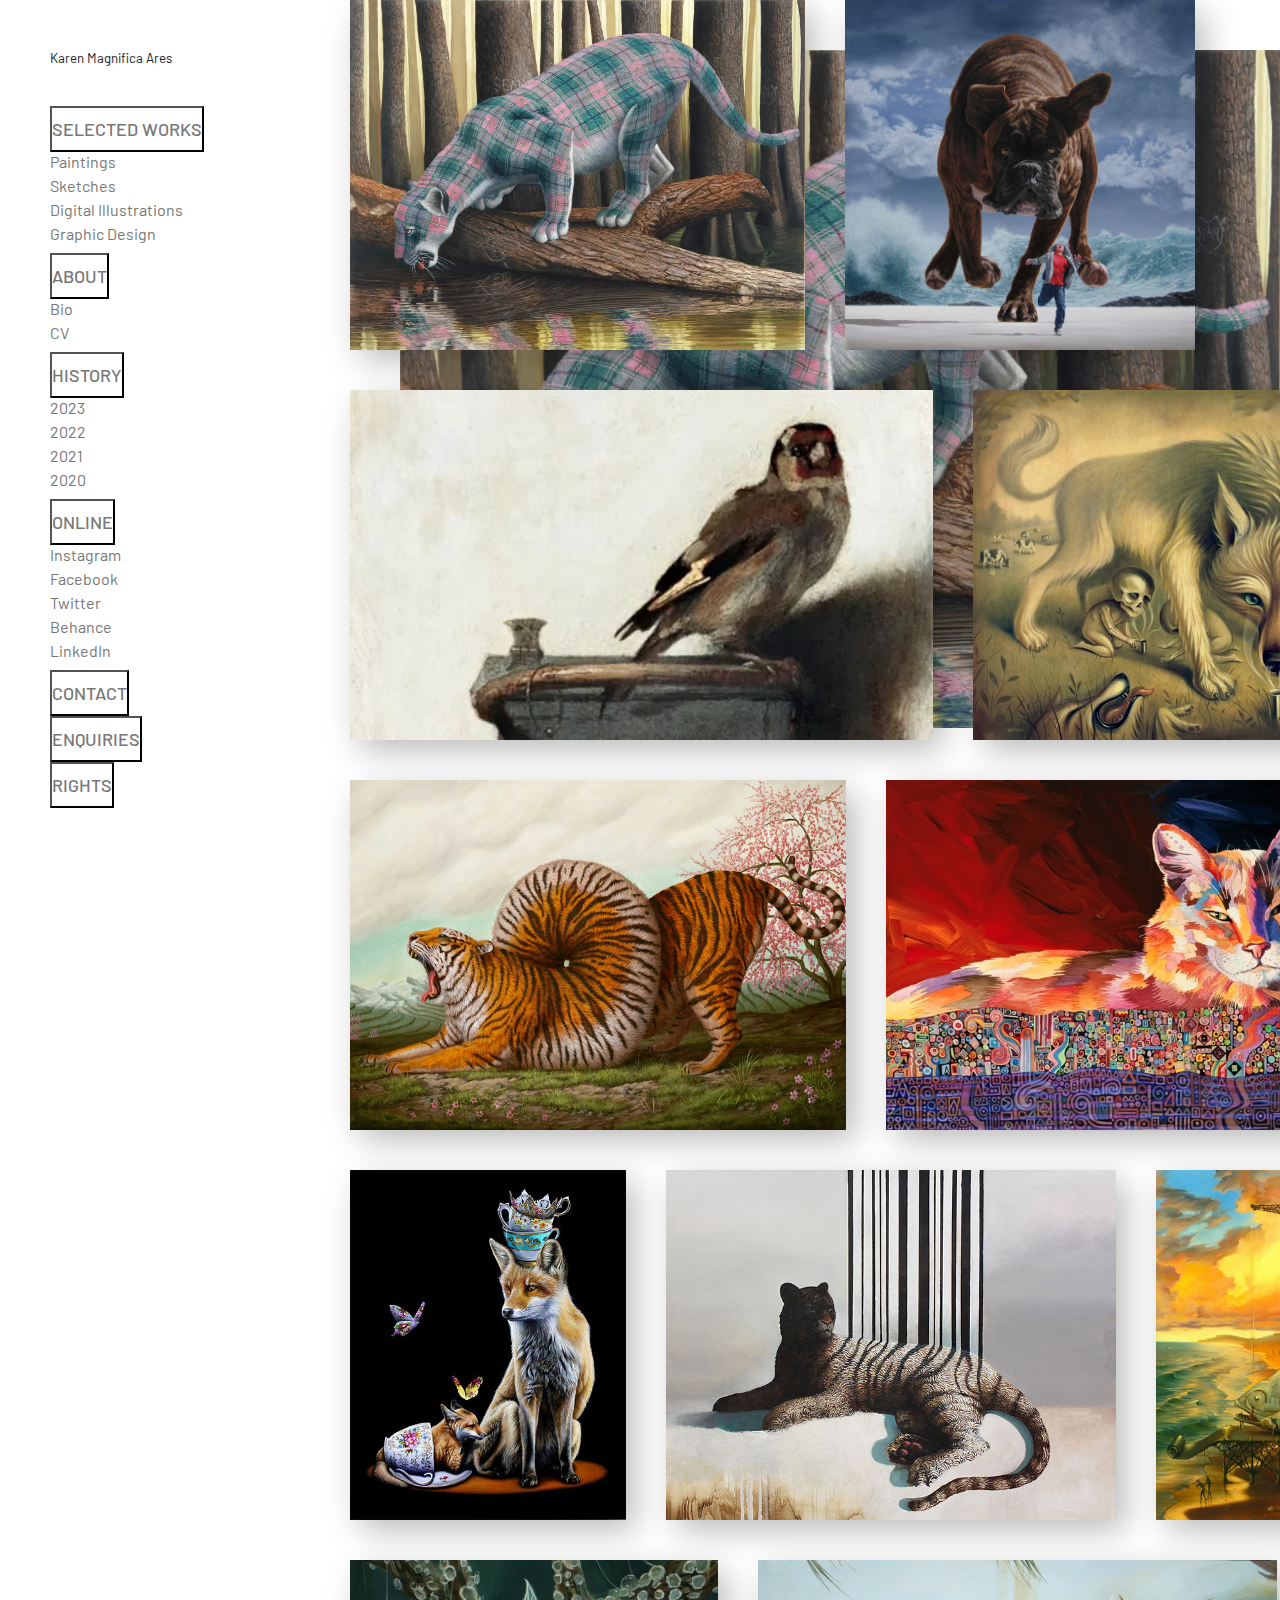
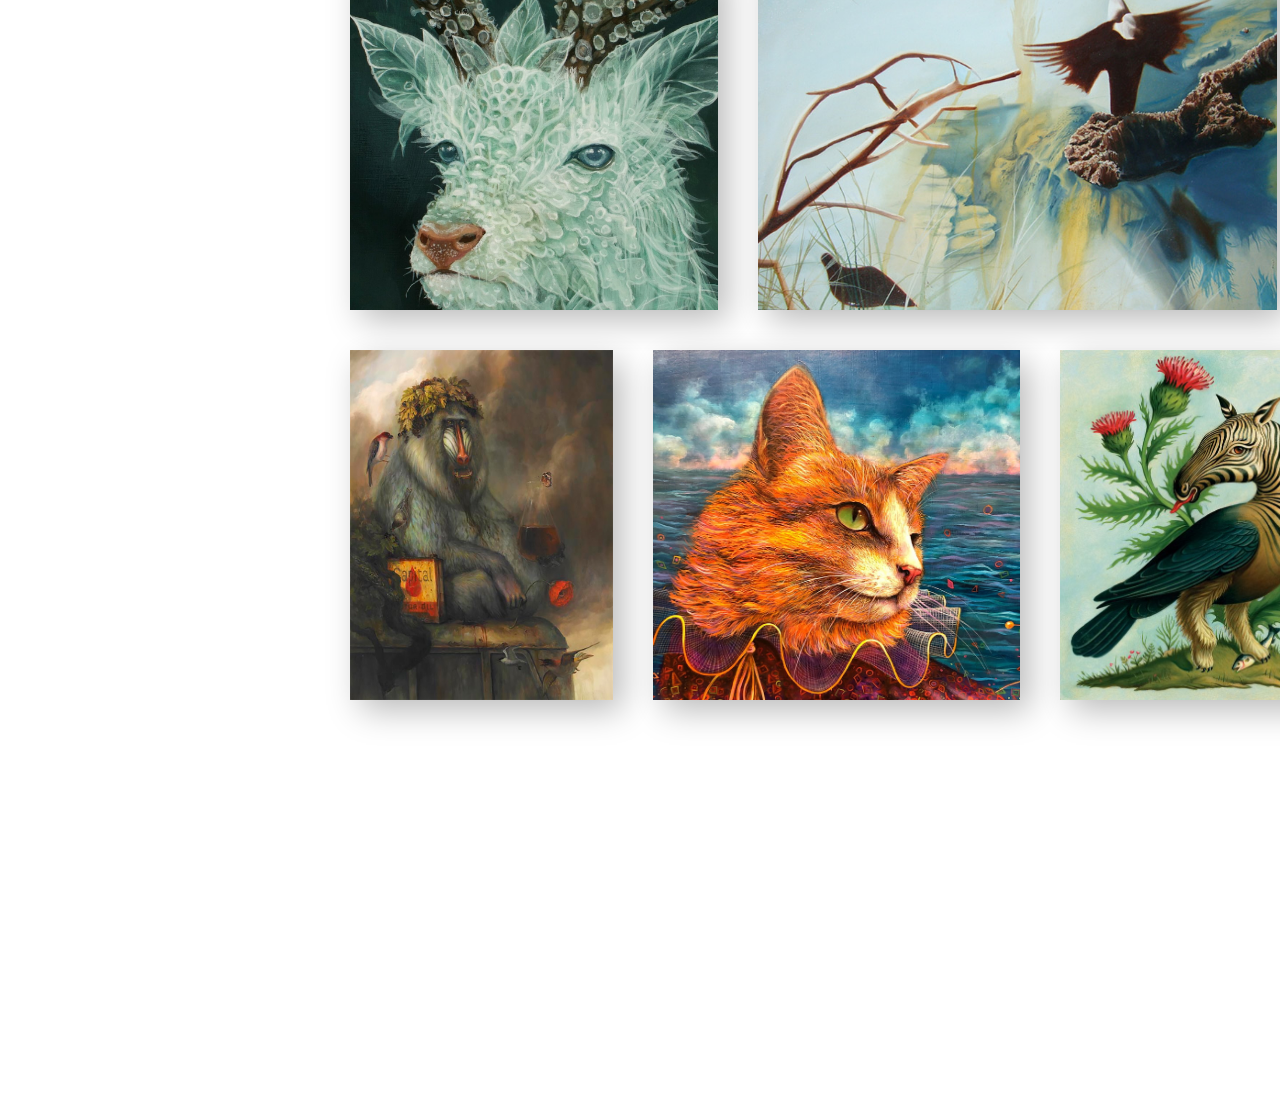
<file: index copy.html>
<!DOCTYPE html>
<html lang="en">

<head>
    <meta charset="UTF-8">
    <meta http-equiv="X-UA-Compatible" content="IE=edge">
    <meta name="viewport" content="width=device-width, initial-scale=1.0">
    <title>Karen Magnifica Ares</title>

    <link rel="stylesheet" href="assets/css/index.css">

    <!-- <jQuery CDN- -->
    <script src="https://ajax.googleapis.com/ajax/libs/jquery/3.6.3/jquery.min.js"></script>
    <!-- -jQuery CDN> -->

    <!-- Bootstrap -->
    <!-- Latest compiled and minified CSS -->
    <link href="https://cdn.jsdelivr.net/npm/bootstrap@5.3.0-alpha3/dist/css/bootstrap.min.css" rel="stylesheet" integrity="sha384-KK94CHFLLe+nY2dmCWGMq91rCGa5gtU4mk92HdvYe+M/SXH301p5ILy+dN9+nJOZ" crossorigin="anonymous">

    <!-- Google Fonts -->
    <link rel="preconnect" href="https://fonts.googleapis.com">
    <link rel="preconnect" href="https://fonts.gstatic.com" crossorigin>
    <link href="https://fonts.googleapis.com/css2?family=Barlow:ital,wght@0,100;0,200;0,300;0,400;0,500;0,600;0,700;0,800;0,900;1,100;1,200;1,300;1,400;1,500;1,600;1,700;1,800;1,900&display=swap" rel="stylesheet">


</head>

<body class="body light">
    <header class="header">
        <h1 class="logo">
            <button onclick="moodChange()">Karen Magnifica Ares</button>
        </h1>
        <div class="accordion accordion-flush" id="accordionFlushExample">
            <div class="accordion-item">
                <h2 class="accordion-header">
                    <button class="accordion-button collapsed" type="button" data-bs-toggle="collapse" data-bs-target="#flush-collapseOne" aria-expanded="false" aria-controls="flush-collapseOne">
                        Selected Works
                    </button>
                </h2>
                <div id="flush-collapseOne" class="accordion-collapse collapse" data-bs-parent="#accordionFlushExample">
                    <div class="accordion-body">
                        <ul>
                            <li><a>Paintings</a></li>
                            <li><a>Sketches</a></li>
                            <li><a>Digital Illustrations</a></li>
                            <li><a>Graphic Design</a></li>
                        </ul>
                    </div>
                </div>
            </div>
            <div class="accordion-item">
                <h2 class="accordion-header">
                    <button class="accordion-button collapsed" type="button" data-bs-toggle="collapse" data-bs-target="#flush-collapseTwo" aria-expanded="false" aria-controls="flush-collapseTwo">
                        About
                    </button>
                </h2>
                <div id="flush-collapseTwo" class="accordion-collapse collapse" data-bs-parent="#accordionFlushExample">
                    <div class="accordion-body">
                        <ul>
                            <li><a>Bio</a></li>
                            <li><a>CV</a></li>
                        </ul>
                    </div>
                </div>
            </div>
            <div class="accordion-item">
                <h2 class="accordion-header">
                    <button class="accordion-button collapsed" type="button" data-bs-toggle="collapse" data-bs-target="#flush-collapseThree" aria-expanded="false" aria-controls="flush-collapseThree">
                        History
                    </button>
                </h2>
                <div id="flush-collapseThree" class="accordion-collapse collapse" data-bs-parent="#accordionFlushExample">
                    <div class="accordion-body">
                        <ul>
                            <li><a>2023</a></li>
                            <li><a>2022</a></li>
                            <li><a>2021</a></li>
                            <li><a>2020</a></li>
                        </ul>
                    </div>
                </div>
            </div>
            <div class="accordion-item">
                <h2 class="accordion-header">
                    <button class="accordion-button collapsed" type="button" data-bs-toggle="collapse" data-bs-target="#flush-collapseFour" aria-expanded="false" aria-controls="flush-collapseFour">
                        Online
                    </button>
                </h2>
                <div id="flush-collapseFour" class="accordion-collapse collapse" data-bs-parent="#accordionFlushExample">
                    <div class="accordion-body">
                        <ul>
                            <li><a>Instagram</a></li>
                            <li><a>Facebook</a></li>
                            <li><a>Twitter</a></li>
                            <li><a>Behance</a></li>
                            <li><a>LinkedIn</a></li>
                        </ul>
                    </div>
                </div>
            </div>
            <div class="accordion-item">
                <h2 class="accordion-header">
                    <button class="accordion-button collapsed" type="button" data-bs-toggle="collapse" data-bs-target="#flush-collapseFive" aria-expanded="false" aria-controls="flush-collapseFive">
                        Contact
                    </button>
                </h2>
                <!-- <div id="flush-collapseFive" class="accordion-collapse collapse" data-bs-parent="#accordionFlushExample">
                    <div class="accordion-body">
                        <ul>
                            <li><a>Instagram</a></li>
                            <li><a>Facebook</a></li>
                            <li><a>Twitter</a></li>
                            <li><a>Behance</a></li>
                            <li><a>LinkedIn</a></li>
                        </ul>
                    </div>
                </div> -->
            </div>
            <div class="accordion-item">
                <h2 class="accordion-header">
                    <button class="accordion-button collapsed" type="button" data-bs-toggle="collapse" data-bs-target="#flush-collapseSix" aria-expanded="false" aria-controls="flush-collapseSix">
                        Enquiries
                    </button>
                </h2>
                <!-- <div id="flush-collapseFive" class="accordion-collapse collapse" data-bs-parent="#accordionFlushExample">
                    <div class="accordion-body">
                        <ul>
                            <li><a>Instagram</a></li>
                            <li><a>Facebook</a></li>
                            <li><a>Twitter</a></li>
                            <li><a>Behance</a></li>
                            <li><a>LinkedIn</a></li>
                        </ul>
                    </div>
                </div> -->
            </div>
            <div class="accordion-item">
                <h2 class="accordion-header">
                    <button class="accordion-button collapsed" type="button" data-bs-toggle="collapse" data-bs-target="#flush-collapseSeven" aria-expanded="false" aria-controls="flush-collapseSeven">
                        Rights
                    </button>
                </h2>
                <!-- <div id="flush-collapseFive" class="accordion-collapse collapse" data-bs-parent="#accordionFlushExample">
                    <div class="accordion-body">
                        <ul>
                            <li><a>Instagram</a></li>
                            <li><a>Facebook</a></li>
                            <li><a>Twitter</a></li>
                            <li><a>Behance</a></li>
                            <li><a>LinkedIn</a></li>
                        </ul>
                    </div>
                </div> -->
            </div>
        </div>
    </header>
    <main class="main">
        <div class="paintings paintings-light">
            <div class="img-box">
                <button type="button" class="btn btn-primary" data-bs-toggle="modal" data-bs-target="#exampleModal" data-bs-whatever="" onclick="popModal(`l`,1)">
                    <p>Flannel Panther</p>
                </button>
                <img src="assets/images/sample-paintings/light/painting-1.webp" alt="">
            </div>
            <div class="img-box">
                <button type="button" class="btn btn-primary" data-bs-toggle="modal" data-bs-target="#exampleModal" data-bs-whatever="" onclick="popModal('l',2)">
                    <p>That's Ruff</p>
                </button><img src="assets/images/sample-paintings/light/painting-2.webp" alt="">
            </div>
            <div class="img-box">
                <button type="button" class="btn btn-primary" data-bs-toggle="modal" data-bs-target="#exampleModal" data-bs-whatever="" onclick="popModal('l',3)">
                    <p>Quack</p>
                </button><img src="assets/images/sample-paintings/light/painting-3.webp" alt="">
            </div>
            <div class="img-box">
                <button type="button" class="btn btn-primary" data-bs-toggle="modal" data-bs-target="#exampleModal" data-bs-whatever="" onclick="popModal('l',4)">
                    <p>Inhalation</p>
                </button><img src="assets/images/sample-paintings/light/painting-4.jpg" alt="">
            </div>
            <div class="img-box">
                <button type="button" class="btn btn-primary" data-bs-toggle="modal" data-bs-target="#exampleModal" data-bs-whatever="" onclick="popModal('l',5)">
                    <p>Morning Stretch</p>
                </button><img src="assets/images/sample-paintings/light/painting-5.jpg" alt="">
            </div>
            <div class="img-box">
                <button type="button" class="btn btn-primary" data-bs-toggle="modal" data-bs-target="#exampleModal" data-bs-whatever="" onclick="popModal('l',6)">
                    <p>Feline Patterns</p>
                </button><img src="assets/images/sample-paintings/light/painting-6.jpg" alt="">
            </div>
            <div class="img-box">
                <button type="button" class="btn btn-primary" data-bs-toggle="modal" data-bs-target="#exampleModal" data-bs-whatever="" onclick="popModal('l',7)">
                    <p>Royalty</p>
                </button><img src="assets/images/sample-paintings/light/painting-7.jpg" alt="">
            </div>
            <div class="img-box">
                <button type="button" class="btn btn-primary" data-bs-toggle="modal" data-bs-target="#exampleModal" data-bs-whatever="" onclick="popModal('l',8)">
                    <p>Striped Oblivion</p>
                </button><img src="assets/images/sample-paintings/light/painting-8.jpg" alt="">
            </div>
            <div class="img-box">
                <button type="button" class="btn btn-primary" data-bs-toggle="modal" data-bs-target="#exampleModal" data-bs-whatever="" onclick="popModal('l',9)">
                    <p>The Industry</p>
                </button><img src="assets/images/sample-paintings/light/painting-9.jpg" alt="">
            </div>
            <div class="img-box">
                <button type="button" class="btn btn-primary" data-bs-toggle="modal" data-bs-target="#exampleModal" data-bs-whatever="" onclick="popModal('l',10)">
                    <p>Saturnalia</p>
                </button><img src="assets/images/sample-paintings/light/painting-10.jpg" alt="">
            </div>
            <div class="img-box">
                <button type="button" class="btn btn-primary" data-bs-toggle="modal" data-bs-target="#exampleModal" data-bs-whatever="" onclick="popModal('l',11)">
                    <p>Obtuse Flight</p>
                </button><img src="assets/images/sample-paintings/light/painting-11.jpg" alt="">
            </div>
            <div class="img-box">
                <button type="button" class="btn btn-primary" data-bs-toggle="modal" data-bs-target="#exampleModal" data-bs-whatever="" onclick="popModal('l',12)">
                    <p>Melting Pot</p>
                </button><img src="assets/images/sample-paintings/light/painting-12.jpg" alt="">
            </div>
            <div class="img-box">
                <button type="button" class="btn btn-primary" data-bs-toggle="modal" data-bs-target="#exampleModal" data-bs-whatever="" onclick="popModal('l',13)">
                    <p>Capital</p>
                </button><img src="assets/images/sample-paintings/light/painting-13.jpg" alt="">
            </div>
            <div class="img-box">
                <button type="button" class="btn btn-primary" data-bs-toggle="modal" data-bs-target="#exampleModal" data-bs-whatever="" onclick="popModal('l',14)">
                    <p>Whisker Danger</p>
                </button><img src="assets/images/sample-paintings/light/painting-14.jpg" alt="">
            </div>
            <div class="img-box">
                <button type="button" class="btn btn-primary" data-bs-toggle="modal" data-bs-target="#exampleModal" data-bs-whatever="" onclick="popModal('l',15)">
                    <p>Stranger than the Platypus</p>
                </button><img src="assets/images/sample-paintings/light/painting-15.jpg" alt="">
            </div>
        </div>
        <div class="paintings paintings-dark hidden">
            <div class="img-box">
                <button type="button" class="btn btn-primary" data-bs-toggle="modal" data-bs-target="#exampleModal" data-bs-whatever="" onclick="popModal('d',1)">
                    <p>Medium Rare</p>
                </button><img src="assets/images/sample-paintings/dark/painting-1.webp" alt="">
            </div>
            <div class="img-box">
                <button type="button" class="btn btn-primary" data-bs-toggle="modal" data-bs-target="#exampleModal" data-bs-whatever="" onclick="popModal('d',2)">
                    <p>Omoshiroi</p>
                </button><img src="assets/images/sample-paintings/dark/painting-2.webp" alt="">
            </div>
            <div class="img-box">
                <button type="button" class="btn btn-primary" data-bs-toggle="modal" data-bs-target="#exampleModal" data-bs-whatever="" onclick="popModal('d',3)">
                    <p>The Horseman</p>
                </button><img src="assets/images/sample-paintings/dark/painting-3.webp" alt="">
            </div>
            <div class="img-box">
                <button type="button" class="btn btn-primary" data-bs-toggle="modal" data-bs-target="#exampleModal" data-bs-whatever="" onclick="popModal('d',4)">
                    <p>Ma Lardy</p>
                </button><img src="assets/images/sample-paintings/dark/painting-4.jpg" alt="">
            </div>
            <div class="img-box">
                <button type="button" class="btn btn-primary" data-bs-toggle="modal" data-bs-target="#exampleModal" data-bs-whatever="" onclick="popModal('d',5)">
                    <p>That's What You Get</p>
                </button><img src="assets/images/sample-paintings/dark/painting-5.jpg" alt="">
            </div>
            <div class="img-box">
                <button type="button" class="btn btn-primary" data-bs-toggle="modal" data-bs-target="#exampleModal" data-bs-whatever="" onclick="popModal('d',6)">
                    <p>Through The Looking...</p>
                </button><img src="assets/images/sample-paintings/dark/painting-6.jpg" alt="">
            </div>
            <div class="img-box">
                <button type="button" class="btn btn-primary" data-bs-toggle="modal" data-bs-target="#exampleModal" data-bs-whatever="" onclick="popModal('d',7)">
                    <p>Not Once</p>
                </button><img src="assets/images/sample-paintings/dark/painting-7.jpg" alt="">
            </div>
            <div class="img-box">
                <button type="button" class="btn btn-primary" data-bs-toggle="modal" data-bs-target="#exampleModal" data-bs-whatever="" onclick="popModal('d',8)">
                    <p>Underneath</p>
                </button><img src="assets/images/sample-paintings/dark/painting-8.jpg" alt="">
            </div>
            <div class="img-box">
                <button type="button" class="btn btn-primary" data-bs-toggle="modal" data-bs-target="#exampleModal" data-bs-whatever="" onclick="popModal('d',9)">
                    <p>Iceberg Party</p>
                </button><img src="assets/images/sample-paintings/dark/painting-9.jpg" alt="">
            </div>
            <div class="img-box">
                <button type="button" class="btn btn-primary" data-bs-toggle="modal" data-bs-target="#exampleModal" data-bs-whatever="" onclick="popModal('d',10)">
                    <p>Preservatives</p>
                </button><img src="assets/images/sample-paintings/dark/painting-10.jpg" alt="">
            </div>
            <div class="img-box">
                <button type="button" class="btn btn-primary" data-bs-toggle="modal" data-bs-target="#exampleModal" data-bs-whatever="" onclick="popModal('d',11)">
                    <p>Set.Them.Free</p>
                </button><img src="assets/images/sample-paintings/dark/painting-11.jpg" alt="">
            </div>
            <div class="img-box">
                <button type="button" class="btn btn-primary" data-bs-toggle="modal" data-bs-target="#exampleModal" data-bs-whatever="" onclick="popModal('d',12)">
                    <p>Luxury</p>
                </button><img src="assets/images/sample-paintings/dark/painting-12.jpg" alt="">
            </div>
            <!-- <button type="button" class="btn btn-primary" data-bs-toggle="modal" data-bs-target="#exampleModal" data-bs-whatever="" onclick="popModal('d',1)"><button type="button" class="btn btn-primary" data-bs-toggle="modal" data-bs-target="#exampleModal" data-bs-whatever="" onclick="popModal('l',1)"><p></p></button><img src="assets/images/sample-paintings/dark/painting-13.jpg" alt=""></div> -->
            <div class="img-box">
                <button type="button" class="btn btn-primary" data-bs-toggle="modal" data-bs-target="#exampleModal" data-bs-whatever="" onclick="popModal('d',14)">
                    <p>Been There</p>
                </button><img src="assets/images/sample-paintings/dark/painting-14.jpg" alt="">
            </div>
            <div class="img-box">
                <button type="button" class="btn btn-primary" data-bs-toggle="modal" data-bs-target="#exampleModal" data-bs-whatever="" onclick="popModal('d',15)">
                    <p>Evening Stretch</p>
                </button><img src="assets/images/sample-paintings/dark/painting-15.png" alt="">
            </div>
        </div>

        <div class="modal-container ">
            <div class="modal fade" id="exampleModal" tabindex="-1" aria-labelledby="exampleModalLabel" aria-hidden="true">
                <div class="modal-dialog modal-dialog-centered">
                    <div class="modal-content">
                        <div class="modal-body">
                            <img src="assets/images/sample-paintings/light/painting-1.webp" alt="">
                        </div>
                    </div>
                </div>
            </div>
        </div>
    </main>


    <footer class="footer"></footer>

    <!-- Latest compiled and minified JavaScript -->
    <script src="https://cdn.jsdelivr.net/npm/bootstrap@5.3.0-alpha3/dist/js/bootstrap.bundle.min.js" integrity="sha384-ENjdO4Dr2bkBIFxQpeoTz1HIcje39Wm4jDKdf19U8gI4ddQ3GYNS7NTKfAdVQSZe" crossorigin="anonymous"></script>

    <script src="assets/javascript/mood-change.js"></script>
</body>

</html>
</file>
<file: assets/css/index.css>
html body {
  min-height: 100vh;
  overflow-x: hidden;
}
html body,
html body * {
  margin: 0;
  padding: 0;
  box-sizing: border-box;
  font-family: "Barlow", sans-serif;
  transition: all 0.5s;
}

html body {
  display: flex;
  flex-direction: row;
}
html body .header {
  position: fixed;
  display: flex;
  flex-direction: column;
  padding: 50px;
  gap: 40px;
  background-color: white;
  height: 100vh;
}
html body .header .logo {
  font-size: 26px;
  font-weight: 500;
}
html body .header .logo button {
  border: none;
  padding: 0;
  display: flex;
  flex-direction: row;
  gap: 20px;
  align-items: center;
}
html body .header .logo button div {
  position: relative;
  width: 20px;
  height: 40px;
  display: flex;
  flex-direction: row;
  align-items: center;
}
html body .header .logo button div i {
  position: absolute;
  top: 50%;
  left: 50%;
  transform: translate(-50%, -50%);
  opacity: 1;
  width: 20px;
  font-size: 25px;
}
html body .header .accordion ul {
  margin-left: 0;
  display: flex;
  flex-direction: column;
  gap: 5px;
  padding: 0 0 10px;
}
html body .header .accordion ul li {
  list-style-type: none;
  cursor: pointer;
  color: #777777;
}
html body .header .accordion ul li:hover {
  color: black;
}
html body .header .accordion .accordion-item .accordion-header .accordion-button {
  box-shadow: none;
  text-transform: uppercase;
  font-size: 18px;
  font-weight: 500;
  padding: 10px 0;
  color: #777777;
  transition: color 0.5s, background-color 0.5s, border-color 0.5s, box-shadow 0.5s, border-radius 0.5s;
}
html body .header .accordion .accordion-item .accordion-header .accordion-button::after {
  display: none;
}
html body .header .accordion .accordion-item .accordion-header .accordion-button:not(.collapsed) {
  color: var(--bs-accordion-active-color);
  background-color: white;
  box-shadow: inset 0 calc(-1 * var(--bs-accordion-border-width)) 0 var(--bs-accordion-border-color);
  box-shadow: none;
  color: black;
}
html body .header .accordion .accordion-item .accordion-header .accordion-button:hover {
  color: black;
}
html body .header .accordion .accordion-item .accordion-body {
  padding: 0px 0;
}
html body .header .bottom {
  margin-top: auto;
  display: flex;
  flex-direction: row-reverse;
  align-items: center;
  justify-content: space-between;
}
html body .header .bottom button {
  border: none;
  padding: 0;
  display: flex;
  flex-direction: row;
  gap: 20px;
  align-items: center;
}
html body .header .bottom button div {
  position: relative;
  width: 20px;
  height: 40px;
  display: flex;
  flex-direction: row;
  align-items: center;
}
html body .header .bottom button div i {
  position: absolute;
  top: 50%;
  left: 50%;
  transform: translate(-50%, -50%);
  opacity: 1;
  width: 20px;
  font-size: 25px;
}
html body .main {
  width: 100vw;
  padding: 50px;
  margin-left: 350px;
  padding-right: 0;
  position: relative;
}
html body .main .paintings {
  display: flex;
  flex-direction: row;
  gap: 40px;
  flex-wrap: wrap;
  width: 100vw;
  position: absolute;
  top: 0;
  left: 0;
}
html body .main .paintings .img-box {
  height: 350px;
  box-shadow: 10px 11px 32px -1px rgba(0, 0, 0, 0.28);
  position: relative;
}
html body .main .paintings .img-box:hover {
  box-shadow: 10px 11px 32px -1px rgb(0, 0, 0);
}
html body .main .paintings .img-box:hover button {
  opacity: 1;
}
html body .main .paintings .img-box button {
  transition: 0.5s;
  opacity: 0;
  background-color: rgba(0, 0, 0, 0.6);
  width: 100%;
  height: 100%;
  position: absolute;
  top: 0;
  left: 0;
  display: flex;
  flex-direction: row;
  justify-content: center;
  align-items: center;
  border: none;
}
html body .main .paintings .img-box button p {
  color: white;
  text-align: center;
  text-transform: uppercase;
}
html body .main .paintings .img-box img {
  height: 100%;
}
html body .main .paintings.hidden {
  opacity: 0;
  z-index: -1;
}
html body .main .modal-container .modal .modal-dialog {
  max-width: none;
  margin: 0 auto;
  width: auto;
  justify-content: center;
}
html body .main .modal-container .modal .modal-dialog .modal-content {
  width: auto;
  background-color: transparent;
  border: none;
}
html body .main .modal-container .modal .modal-dialog .modal-content .modal-header {
  border: none;
  color: white;
}
html body .main .modal-container .modal .modal-dialog .modal-content .modal-body {
  width: auto;
}
html body .main .modal-container .modal .modal-dialog .modal-content .modal-body img {
  width: 100%;
  max-height: 80vh;
}
html body .modal-backdrop {
  background-color: rgba(0, 0, 0, 0.5);
}

html body.light {
  background-color: white;
}
html body.light .header {
  background-color: white;
}
html body.light .header .logo button {
  background-color: white;
  color: #212529;
}
html body.light .header .logo button i.fa-sun {
  opacity: 1;
  width: 20px;
}
html body.light .header .logo button i.fa-moon {
  opacity: 0;
}
html body.light .header .accordion ul li {
  color: #777777;
}
html body.light .header .accordion ul li:hover {
  color: black;
}
html body.light .header .accordion .accordion-item .accordion-header .accordion-button {
  color: #777777;
}
html body.light .header .accordion .accordion-item .accordion-header .accordion-button:not(.collapsed) {
  color: var(--bs-accordion-active-color);
  background-color: white;
  box-shadow: inset 0 calc(-1 * var(--bs-accordion-border-width)) 0 var(--bs-accordion-border-color);
  box-shadow: none;
  color: black;
}
html body.light .header .accordion .accordion-item .accordion-header .accordion-button:hover {
  color: black;
}
html body.light .header button {
  background-color: white;
  color: #212529;
}
html body.light .header button i.fa-sun {
  opacity: 1;
  width: 20px;
}
html body.light .header button i.fa-moon {
  opacity: 0;
}
html body.light .main .paintings-light {
  opacity: 1;
}
html body.light .main .paintings-dark {
  opacity: 0;
}
html body.dark {
  background-color: black;
}
html body.dark .header {
  background-color: black;
}
html body.dark .header .logo button {
  background-color: black;
  color: white;
}
html body.dark .header .logo button i.fa-moon {
  opacity: 1;
  width: 20px;
}
html body.dark .header .logo button i.fa-sun {
  opacity: 0;
}
html body.dark .header .accordion ul li {
  color: #9e9e9e;
}
html body.dark .header .accordion ul li:hover {
  color: #ffffff;
}
html body.dark .header .accordion .accordion-item .accordion-header .accordion-button {
  color: #9e9e9e;
  background-color: black;
}
html body.dark .header .accordion .accordion-item .accordion-header .accordion-button:not(.collapsed) {
  color: var(--bs-accordion-active-color);
  background-color: black;
  box-shadow: inset 0 calc(-1 * var(--bs-accordion-border-width)) 0 var(--bs-accordion-border-color);
  box-shadow: none;
  color: #ffffff;
}
html body.dark .header .accordion .accordion-item .accordion-header .accordion-button:hover {
  color: #ffffff;
}
html body.dark .header .accordion .accordion-item .accordion-body {
  background-color: black;
}
html body.dark .header button {
  background-color: black;
  color: white;
}
html body.dark .header button i.fa-moon {
  opacity: 1;
  width: 20px;
}
html body.dark .header button i.fa-sun {
  opacity: 0;
}
html body.dark .header p {
  color: #9e9e9e;
}
html body.dark .main .paintings-light {
  opacity: 0;
}
html body.dark .main .paintings-dark {
  opacity: 1;
}/*# sourceMappingURL=index.css.map */
</file>
